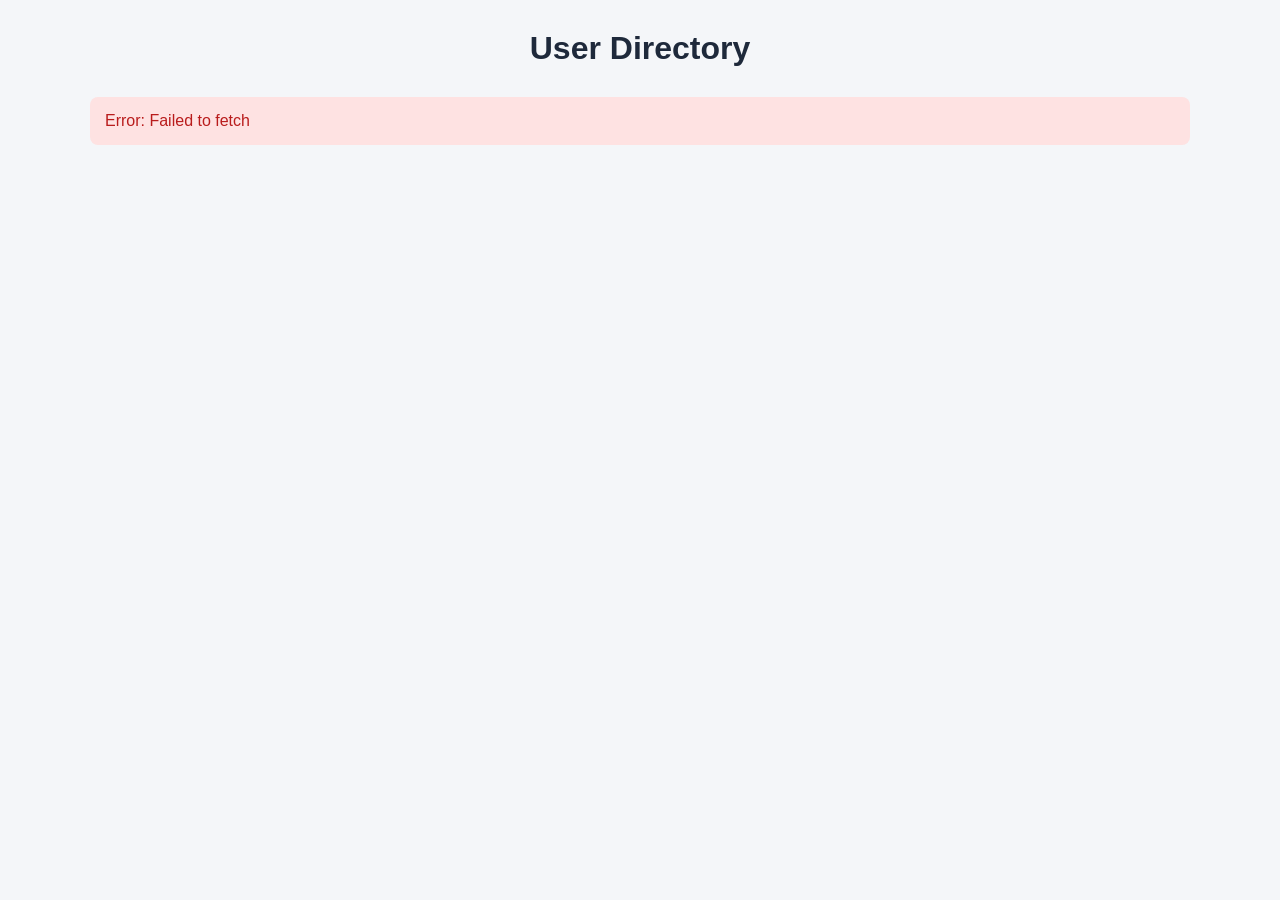
<file: task12.2/index.html>
<!DOCTYPE html>
<html lang="en">
<head>
    <meta charset="UTF-8">
    <meta name="viewport" content="width=device-width, initial-scale=1.0">

    <title>User Directory</title>

    <link rel="stylesheet" href="styles.css">

    <script src="script.js" defer></script>
</head>
<body>

    <div id="app">

        <h1>User Directory</h1>

        <div id="loading">Loading...</div>

        <div id="error" class="hidden"></div>

        <div id="users-container"></div>

    </div>

</body>
</html>
</file>
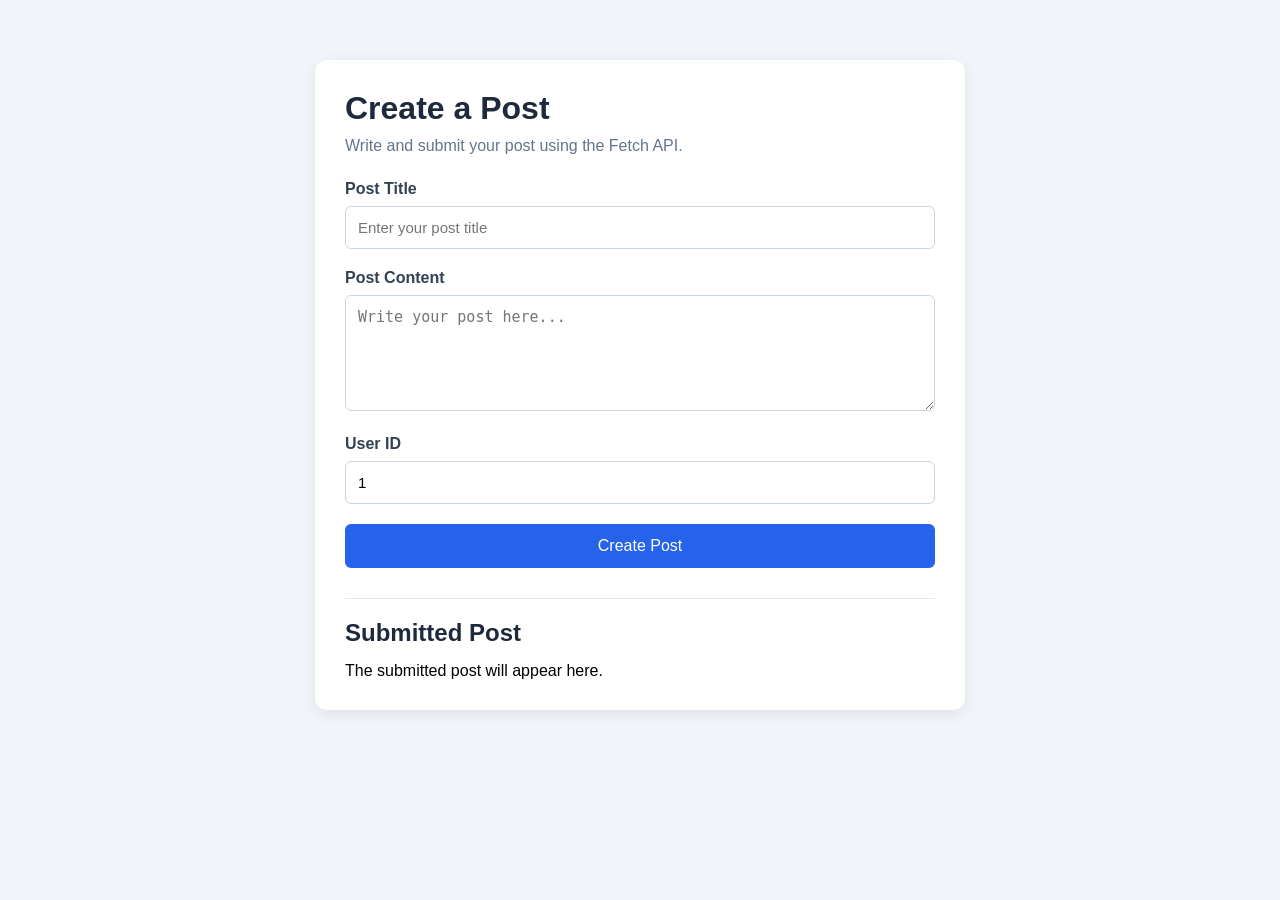
<file: task12.3/index.html>
<!DOCTYPE html>
<html lang="en">

<head>
    <meta charset="UTF-8">
    <meta name="viewport" content="width=device-width, initial-scale=1.0">

    <title>Create a Post</title>

    <link rel="stylesheet" href="styles.css">

    <script src="script.js" defer></script>
</head>

<body>

    <main class="container">

        <h1>Create a Post</h1>

        <p class="description">
            Write and submit your post using the Fetch API.
        </p>

        <form id="post-form">

            <div class="form-group">
                <label for="title">Post Title</label>

                <input
                    type="text"
                    id="title"
                    placeholder="Enter your post title"
                    required
                >
            </div>

            <div class="form-group">
                <label for="body">Post Content</label>

                <textarea
                    id="body"
                    placeholder="Write your post here..."
                    rows="5"
                    required
                ></textarea>
            </div>

            <div class="form-group">
                <label for="userId">User ID</label>

                <input
                    type="number"
                    id="userId"
                    value="1"
                    min="1"
                    required
                >
            </div>

            <button type="submit" id="submit-btn">
                Create Post
            </button>

        </form>

        <div id="loading" class="hidden">
            Submitting your post...
        </div>

        <div id="error" class="hidden"></div>

        <section id="result-container">

            <h2>Submitted Post</h2>

            <div id="post-result">
                The submitted post will appear here.
            </div>

        </section>

    </main>

</body>

</html>
</file>
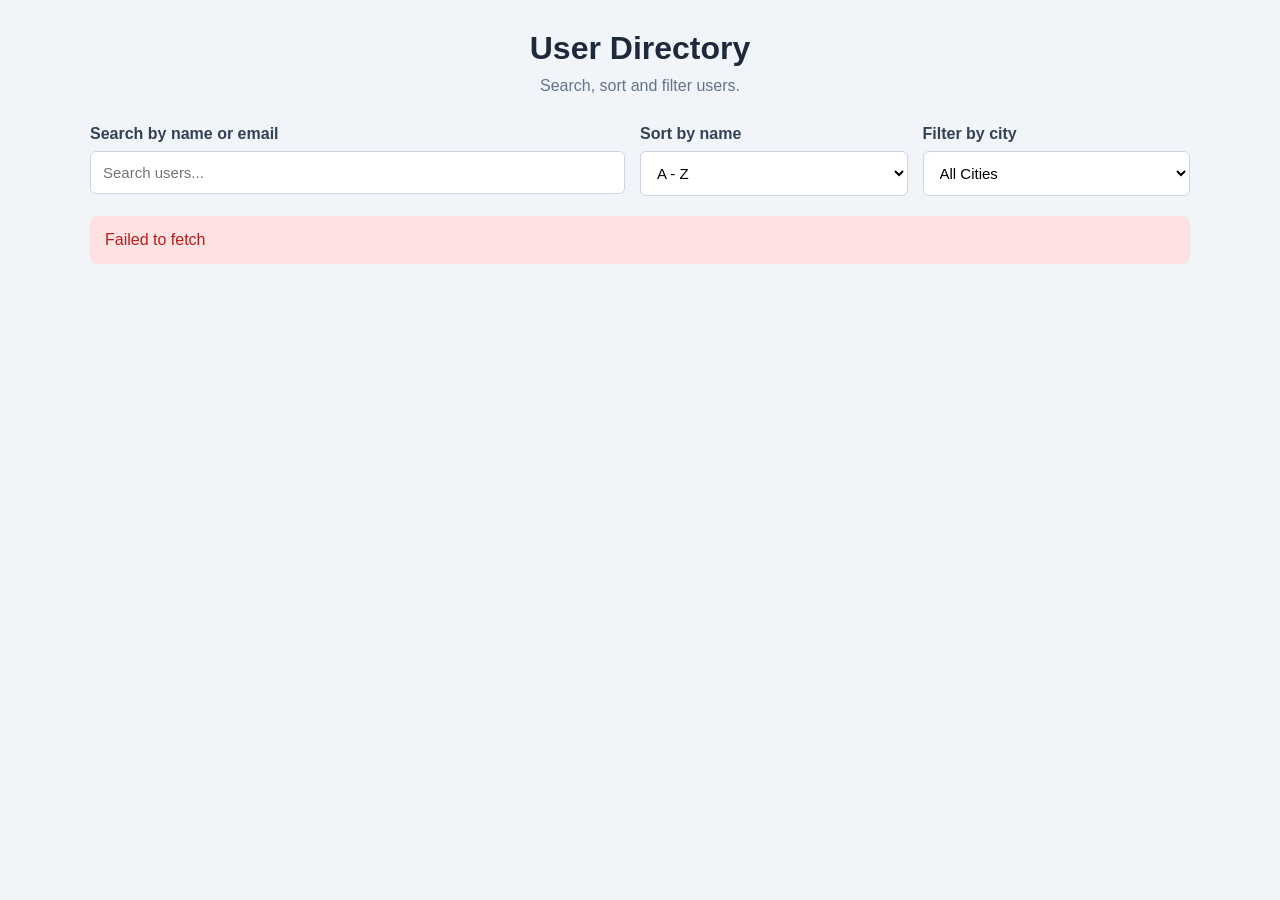
<file: task12.4/index.html>
<!DOCTYPE html>
<html lang="en">

<head>
    <meta charset="UTF-8">
    <meta name="viewport" content="width=device-width, initial-scale=1.0">

    <title>User Directory</title>

    <link rel="stylesheet" href="styles.css">

    <script src="script.js" defer></script>
</head>

<body>

    <main id="app">

        <h1>User Directory</h1>

        <p class="description">
            Search, sort and filter users.
        </p>

        <!-- Search input -->

        <div class="controls">

            <div class="form-group">

                <label for="search">Search by name or email</label>

                <input
                    type="search"
                    id="search"
                    placeholder="Search users..."
                >

            </div>


            <!-- Sorting dropdown -->

            <div class="form-group">

                <label for="sort">Sort by name</label>

                <select id="sort">

                    <option value="az">A - Z</option>

                    <option value="za">Z - A</option>

                </select>

            </div>


            <!-- City filter -->

            <div class="form-group">

                <label for="city-filter">Filter by city</label>

                <select id="city-filter">

                    <option value="all">All Cities</option>

                </select>

            </div>

        </div>


        <!-- Results count -->

        <p id="results-count"></p>


        <!-- Loading message -->

        <div id="loading">Loading users...</div>


        <!-- Error message -->

        <div id="error" class="hidden"></div>


        <!-- User cards -->

        <div id="users-container"></div>

    </main>

</body>

</html>
</file>
<file: task12.2/styles.css>
* {
    margin: 0;
    padding: 0;
    box-sizing: border-box;
}

body {
    font-family: Arial, sans-serif;
    background-color: #f4f6f9;
    padding: 30px;
}

#app {
    max-width: 1100px;
    margin: auto;
}

h1 {
    text-align: center;
    margin-bottom: 30px;
    color: #1e293b;
}

#users-container {
    display: grid;
    grid-template-columns: repeat(3, 1fr);
    gap: 20px;
}

.user-card {
    background-color: white;
    padding: 25px;
    border-radius: 10px;
    box-shadow: 0 3px 10px rgba(0, 0, 0, 0.08);
}

.user-card h2 {
    color: #2563eb;
    margin-bottom: 15px;
}

.user-card p {
    color: #475569;
    margin-bottom: 10px;
    font-size: 14px;
}

#loading {
    text-align: center;
    padding: 20px;
    font-size: 18px;
}

#error {
    background-color: #fee2e2;
    color: #b91c1c;
    padding: 15px;
    border-radius: 8px;
    margin-bottom: 20px;
}

.hidden {
    display: none;
}

/* Responsive design */

@media (max-width: 768px) {
    #users-container {
        grid-template-columns: repeat(2, 1fr);
    }
}

@media (max-width: 500px) {
    #users-container {
        grid-template-columns: 1fr;
    }

    body {
        padding: 15px;
    }
}
</file>
<file: task12.3/styles.css>
* {
    margin: 0;
    padding: 0;
    box-sizing: border-box;
}

body {
    font-family: Arial, sans-serif;
    background-color: #f1f5f9;
    padding: 30px;
}

.container {
    max-width: 650px;
    margin: 30px auto;
    background-color: white;
    padding: 30px;
    border-radius: 12px;
    box-shadow: 0 4px 15px rgba(0, 0, 0, 0.08);
}

h1 {
    color: #1e293b;
    margin-bottom: 10px;
}

.description {
    color: #64748b;
    margin-bottom: 25px;
}

.form-group {
    margin-bottom: 20px;
}

label {
    display: block;
    margin-bottom: 8px;
    font-weight: bold;
    color: #334155;
}

input,
textarea {
    width: 100%;
    padding: 12px;
    border: 1px solid #cbd5e1;
    border-radius: 6px;
    font-size: 15px;
}

textarea {
    resize: vertical;
}

input:focus,
textarea:focus {
    outline: 2px solid #93c5fd;
    border-color: #2563eb;
}

button {
    width: 100%;
    padding: 13px;
    background-color: #2563eb;
    color: white;
    border: none;
    border-radius: 6px;
    font-size: 16px;
    cursor: pointer;
}

button:hover {
    background-color: #1d4ed8;
}

button:disabled {
    background-color: #94a3b8;
    cursor: not-allowed;
}

#loading {
    margin-top: 20px;
    color: #2563eb;
}

#error {
    margin-top: 20px;
    padding: 12px;
    background-color: #fee2e2;
    color: #b91c1c;
    border-radius: 6px;
}

#result-container {
    margin-top: 30px;
    padding-top: 20px;
    border-top: 1px solid #e2e8f0;
}

#result-container h2 {
    margin-bottom: 15px;
    color: #1e293b;
}

.post-card {
    background-color: #f8fafc;
    padding: 20px;
    border-radius: 8px;
    border-left: 4px solid #2563eb;
}

.post-card h3 {
    margin-bottom: 12px;
    color: #2563eb;
}

.post-card p {
    margin-bottom: 10px;
    color: #475569;
}

.hidden {
    display: none;
}
</file>
<file: task12.4/styles.css>
* {
    margin: 0;
    padding: 0;
    box-sizing: border-box;
}

body {
    font-family: Arial, sans-serif;
    background-color: #f1f5f9;
    padding: 30px;
}

#app {
    max-width: 1100px;
    margin: auto;
}

h1 {
    color: #1e293b;
    margin-bottom: 10px;
    text-align: center;
}

.description {
    color: #64748b;
    text-align: center;
    margin-bottom: 30px;
}

/* Search and filter controls */

.controls {
    display: grid;
    grid-template-columns: 2fr 1fr 1fr;
    gap: 15px;
    margin-bottom: 20px;
}

.form-group {
    display: flex;
    flex-direction: column;
    gap: 8px;
}

label {
    font-weight: bold;
    color: #334155;
}

input,
select {
    width: 100%;
    padding: 12px;
    border: 1px solid #cbd5e1;
    border-radius: 6px;
    font-size: 15px;
    background-color: white;
}

/* Results */

#results-count {
    margin-bottom: 20px;
    color: #64748b;
    font-weight: bold;
}

#users-container {
    display: grid;
    grid-template-columns: repeat(3, 1fr);
    gap: 20px;
}

.user-card {
    background-color: white;
    padding: 25px;
    border-radius: 10px;
    box-shadow: 0 3px 10px rgba(0, 0, 0, 0.08);
}

.user-card h2 {
    color: #2563eb;
    margin-bottom: 15px;
}

.user-card p {
    color: #475569;
    margin-bottom: 10px;
    font-size: 14px;
}

/* Loading and errors */

#loading {
    text-align: center;
    padding: 20px;
}

#error {
    background-color: #fee2e2;
    color: #b91c1c;
    padding: 15px;
    border-radius: 8px;
}

.hidden {
    display: none;
}

/* Responsive design */

@media (max-width: 768px) {

    .controls {
        grid-template-columns: 1fr 1fr;
    }

    #users-container {
        grid-template-columns: repeat(2, 1fr);
    }

}

@media (max-width: 500px) {

    .controls {
        grid-template-columns: 1fr;
    }

    #users-container {
        grid-template-columns: 1fr;
    }

    body {
        padding: 15px;
    }

}
</file>
